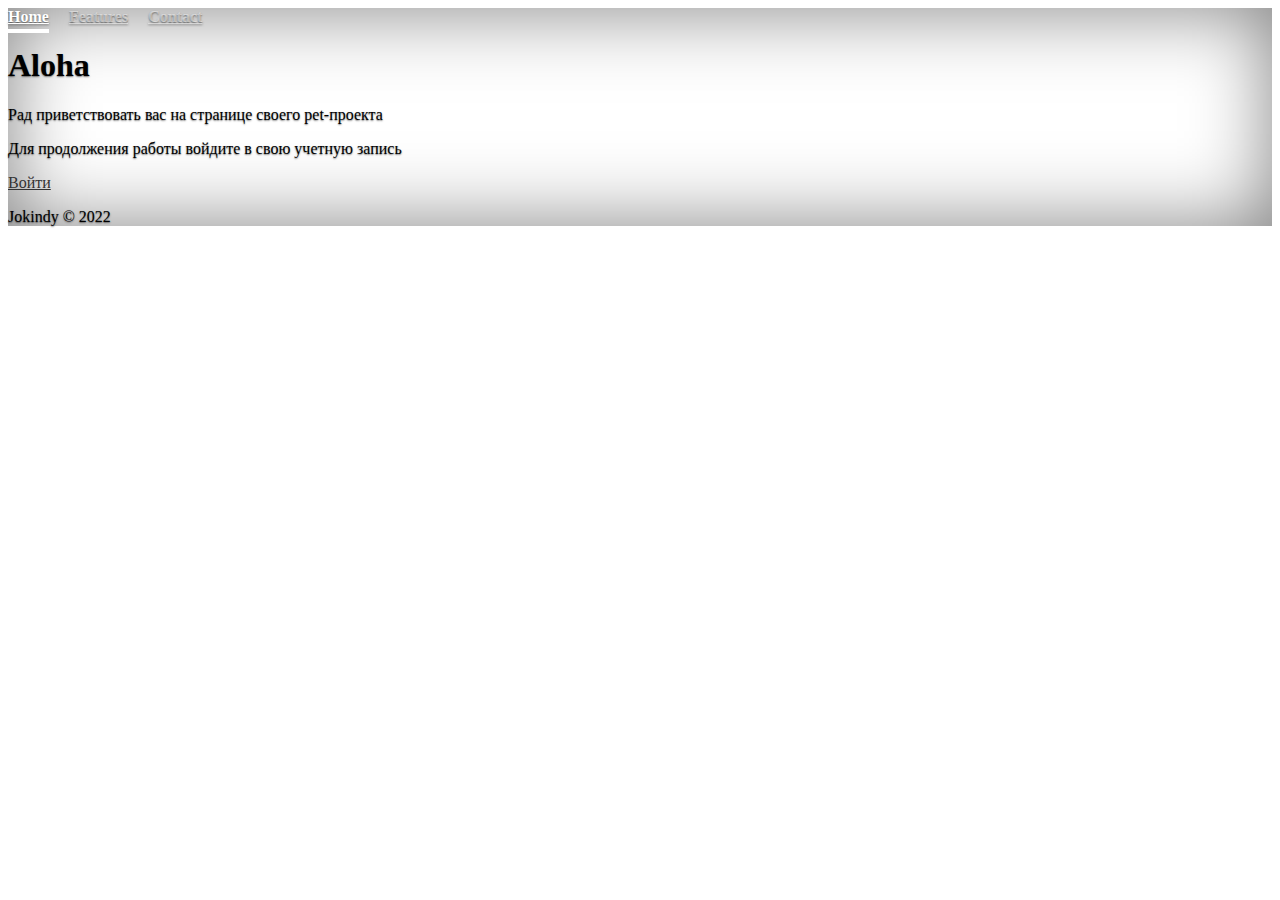
<file: src/main/resources/templates/main/index.html>
<!doctype html>
<html lang="en" class="h-100">
<head>
    <meta charset="utf-8">
    <meta name="viewport" content="width=device-width, initial-scale=1">
    <meta name="description" content="">
    <meta name="author" content="Mark Otto, Jacob Thornton, and Bootstrap contributors">
    <meta name="generator" content="Hugo 0.84.0">
    <title>Title</title>

    <link rel="canonical" href="https://getbootstrap.com/docs/5.0/examples/cover/">
    <link rel="stylesheet" href="https://cdn.jsdelivr.net/npm/bootstrap@4.6.2/dist/css/bootstrap.min.css"
          integrity="sha384-xOolHFLEh07PJGoPkLv1IbcEPTNtaed2xpHsD9ESMhqIYd0nLMwNLD69Npy4HI+N" crossorigin="anonymous">
    <link href="../../static/css/cover.css" th:href="@{/css/cover.css}" rel="stylesheet">
</head>
<body class="d-flex h-100 text-center text-white bg-dark">

<div class="cover-container d-flex w-100 h-100 p-3 mx-auto flex-column">
    <header class="mb-auto">
        <div>
            <nav class="nav nav-masthead justify-content-center float-md-end">
                <a class="nav-link active" aria-current="page" href="/static">Home</a>
                <a class="nav-link" href="/about">Features</a>
                <a class="nav-link" href="/contact">Contact</a>
            </nav>
        </div>
    </header>

    <main class="px-3">
        <h1>Aloha</h1>
        <p class="lead">Рад приветствовать вас на странице своего pet-проекта</p>
        <p class="lead">Для продолжения работы войдите в свою учетную запись</p>
        <p class="lead">
            <a href="/login" class="btn btn-lg btn-secondary fw-bold border-white bg-white">Войти</a>
        </p>
    </main>

    <footer class="mt-auto text-white-50">
        <p>Jokindy &copy; 2022</p>
    </footer>
</div>


</body>
</html>
</file>
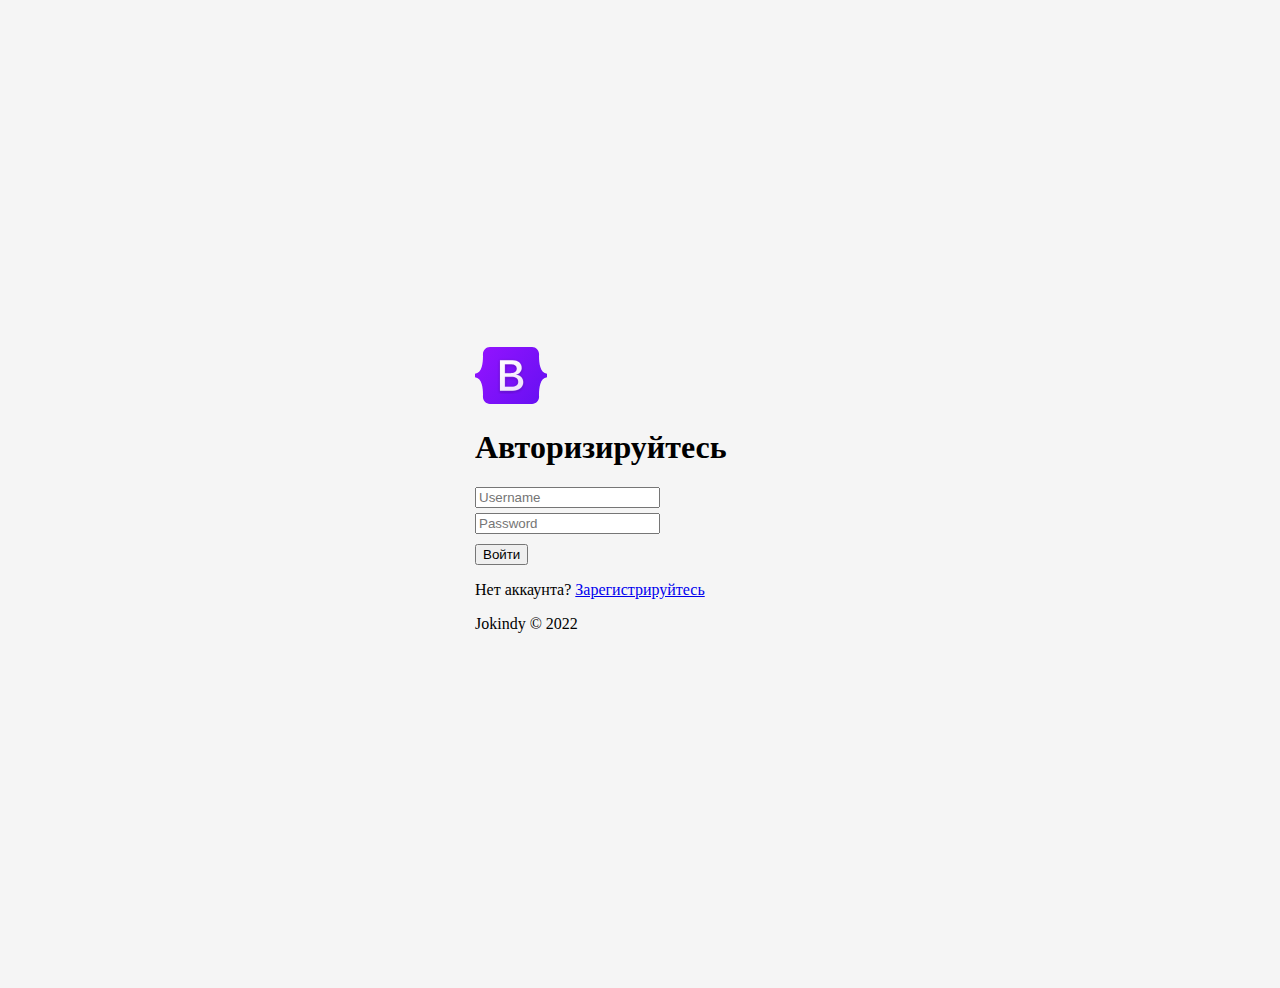
<file: src/main/resources/templates/login.html>
<!doctype html>
<html lang="en">
<head>
    <meta charset="utf-8">
    <meta name="viewport" content="width=device-width, initial-scale=1">
    <meta name="description" content="">
    <meta name="author" content="Mark Otto, Jacob Thornton, and Bootstrap contributors">
    <meta name="generator" content="Hugo 0.84.0">
    <title>Login</title>

    <link rel="canonical" href="https://getbootstrap.com/docs/5.0/examples/sign-in/">
    <!-- Bootstrap core CSS -->
    <link rel="stylesheet" href="https://cdn.jsdelivr.net/npm/bootstrap@4.6.2/dist/css/bootstrap.min.css"
          integrity="sha384-xOolHFLEh07PJGoPkLv1IbcEPTNtaed2xpHsD9ESMhqIYd0nLMwNLD69Npy4HI+N" crossorigin="anonymous">
    <style>
        .bd-placeholder-img {
            font-size: 1.125rem;
            text-anchor: middle;
            -webkit-user-select: none;
            -moz-user-select: none;
            user-select: none;
        }

        @media (min-width: 768px) {
            .bd-placeholder-img-lg {
                font-size: 3.5rem;
            }
        }
    </style>
    <!-- Custom styles for this template -->
    <link href="../static/css/login.css" th:href="@{/css/login.css}" rel="stylesheet"/>
</head>
<body class="text-center">

<main class="form-signin">
    <form th:action="@{/login}" method="post">
        <img class="mb-4" src="../static/image/bootstrap-logo.svg" th:src="@{/image/bootstrap-logo.svg}"
             alt="" width="72" height="57">
        <h1 class="h3 mb-3 fw-normal">Авторизируйтесь</h1>
        <div class="form-floating">
            <input type="text" name="username"
                   class="form-control input-sm"
                   placeholder="Username">
        </div>
        <div class="form-floating">
            <input type="password" name="password" id="password"
                   class="form-control input-sm" placeholder="Password">
        </div>
        <button class="w-100 btn btn-lg btn-primary" type="submit">Войти</button>
        <div class="form-floating">
            </p>
            <p>Нет аккаунта? <a href="/registration">Зарегистрируйтесь</a></p>
        </div>
        <p class="mt-5 mb-3 text-muted">Jokindy &copy; 2022</p>
    </form>
</main>


</body>
</html>
</file>
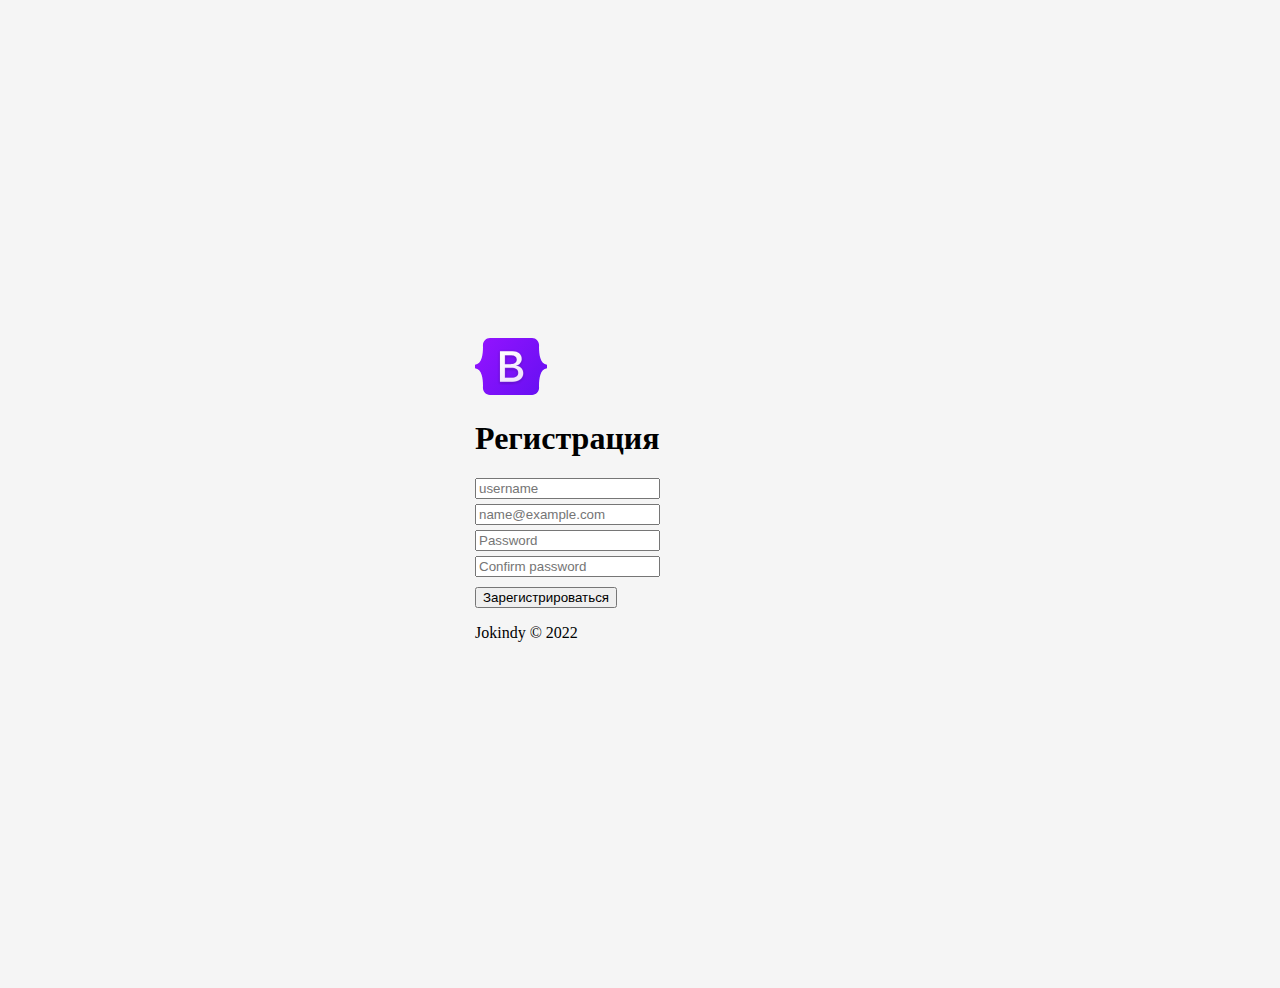
<file: src/main/resources/templates/reg.html>
<!doctype html>
<html lang="en">
<head>
    <meta charset="utf-8">
    <meta name="viewport" content="width=device-width, initial-scale=1">
    <meta name="description" content="">
    <meta name="author" content="Mark Otto, Jacob Thornton, and Bootstrap contributors">
    <meta name="generator" content="Hugo 0.84.0">
    <title>Registration</title>

    <link rel="canonical" href="https://getbootstrap.com/docs/5.0/examples/sign-in/">
    <!-- Bootstrap core CSS -->
    <link rel="stylesheet" href="https://cdn.jsdelivr.net/npm/bootstrap@4.6.2/dist/css/bootstrap.min.css"
          integrity="sha384-xOolHFLEh07PJGoPkLv1IbcEPTNtaed2xpHsD9ESMhqIYd0nLMwNLD69Npy4HI+N" crossorigin="anonymous">
    <style>
        .bd-placeholder-img {
            font-size: 1.125rem;
            text-anchor: middle;
            -webkit-user-select: none;
            -moz-user-select: none;
            user-select: none;
        }

        @media (min-width: 768px) {
            .bd-placeholder-img-lg {
                font-size: 3.5rem;
            }
        }
    </style>
    <!-- Custom styles for this template -->
    <link href="../static/css/reg.css" th:href="@{/css/reg.css}" rel="stylesheet"/>
</head>
<body class="text-center">

<main class="form-signin">
    <form th:method="POST" th:action="@{/registration}" th:object="${user}">
        <img class="mb-4" src="../static/image/bootstrap-logo.svg" th:src="@{/image/bootstrap-logo.svg}"
             alt="" width="72" height="57">
        <h1 class="h3 mb-3 fw-normal">Регистрация</h1>
        <div class="form-floating">
            <input type="text" th:field="*{username}" class="form-control" id="username" placeholder="username">
        </div>
        <div class="form-floating">
            <input type="email" th:field="*{email}" class="form-control" id="floatingInput"
                   placeholder="name@example.com">
        </div>
        <div class="form-floating">
            <input type="password" th:field="*{password}" class="form-control" id="floatingPassword"
                   placeholder="Password">
        </div>
        <div class="form-floating">
            <input type="password" th:field="*{matchingPassword}" class="form-control" id="confirmPassword"
                   placeholder="Confirm password">
        </div>
        <button class="w-100 btn btn-lg btn-primary" type="submit">Зарегистрироваться</button>
        <p class="mt-5 mb-3 text-muted">Jokindy &copy; 2022</p>
    </form>
</main>


</body>
</html>
</file>
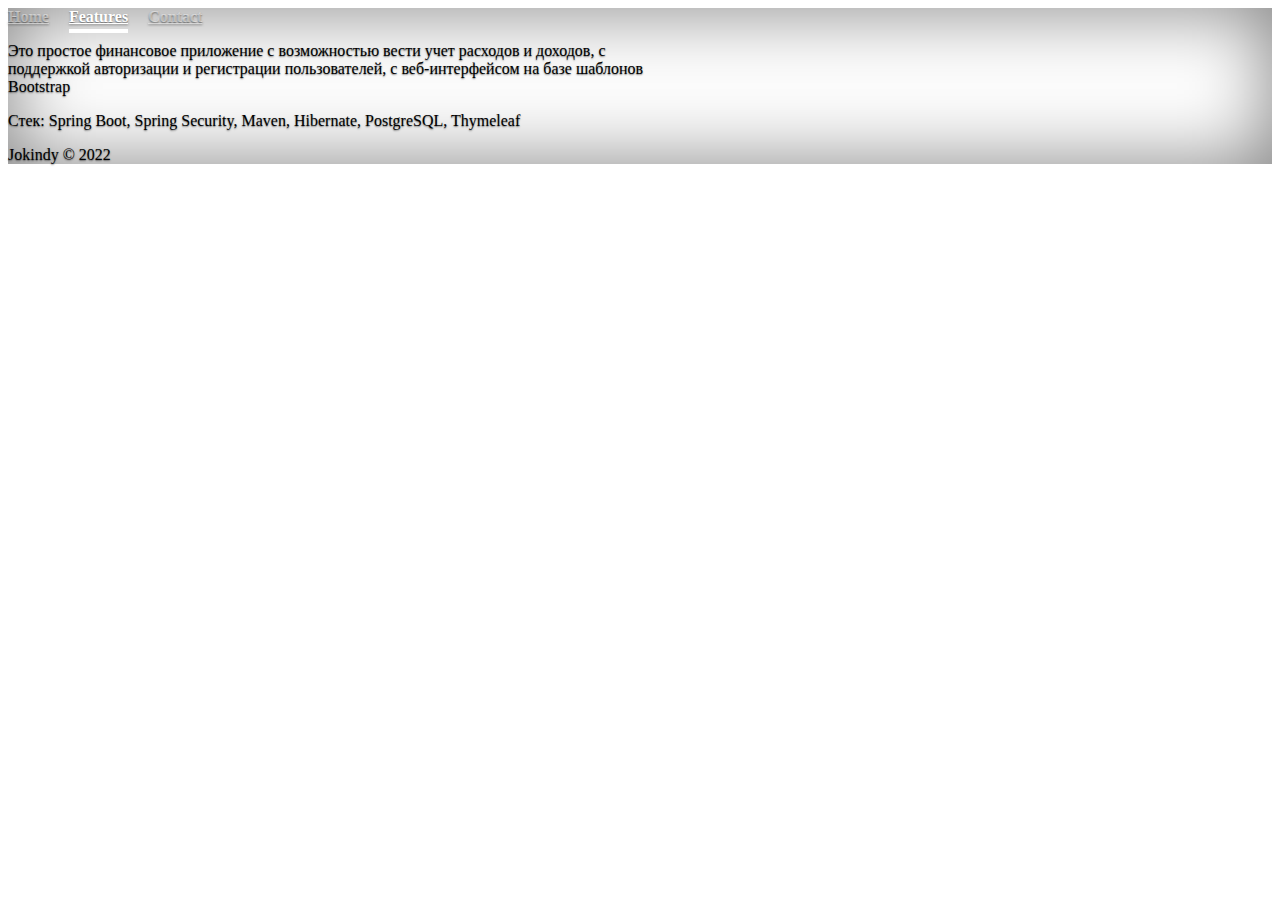
<file: src/main/resources/templates/main/about.html>
<!doctype html>
<html lang="en" class="h-100">
<head>
    <meta charset="utf-8">
    <meta name="viewport" content="width=device-width, initial-scale=1">
    <meta name="description" content="">
    <meta name="author" content="Mark Otto, Jacob Thornton, and Bootstrap contributors">
    <meta name="generator" content="Hugo 0.84.0">
    <title>Title</title>

    <link rel="canonical" href="https://getbootstrap.com/docs/5.0/examples/cover/">
    <link rel="stylesheet" href="https://cdn.jsdelivr.net/npm/bootstrap@4.6.2/dist/css/bootstrap.min.css"
          integrity="sha384-xOolHFLEh07PJGoPkLv1IbcEPTNtaed2xpHsD9ESMhqIYd0nLMwNLD69Npy4HI+N" crossorigin="anonymous">
    <link href="../../static/css/cover.css" th:href="@{/css/cover.css}" rel="stylesheet">
</head>
<body class="d-flex h-100 text-center text-white bg-dark">

<div class="cover-container d-flex w-100 h-100 p-3 mx-auto flex-column">
    <header class="mb-auto">
        <div>
            <nav class="nav nav-masthead justify-content-center float-md-end">
                <a class="nav-link" aria-current="page" href="/">Home</a>
                <a class="nav-link active" href="/about">Features</a>
                <a class="nav-link" href="/contact">Contact</a>
            </nav>
        </div>
    </header>

    <main class="px-3">
        <p>Это простое финансовое приложение с возможностью вести учет расходов и доходов, с поддержкой авторизации
            и регистрации пользователей, с веб-интерфейсом на базе шаблонов Bootstrap</p>
        <p>Стек: Spring Boot, Spring Security, Maven, Hibernate, PostgreSQL, Thymeleaf</p>
    </main>

    <footer class="mt-auto text-white-50">
        <p>Jokindy &copy; 2022</p>
    </footer>
</div>


</body>
</html>
</file>
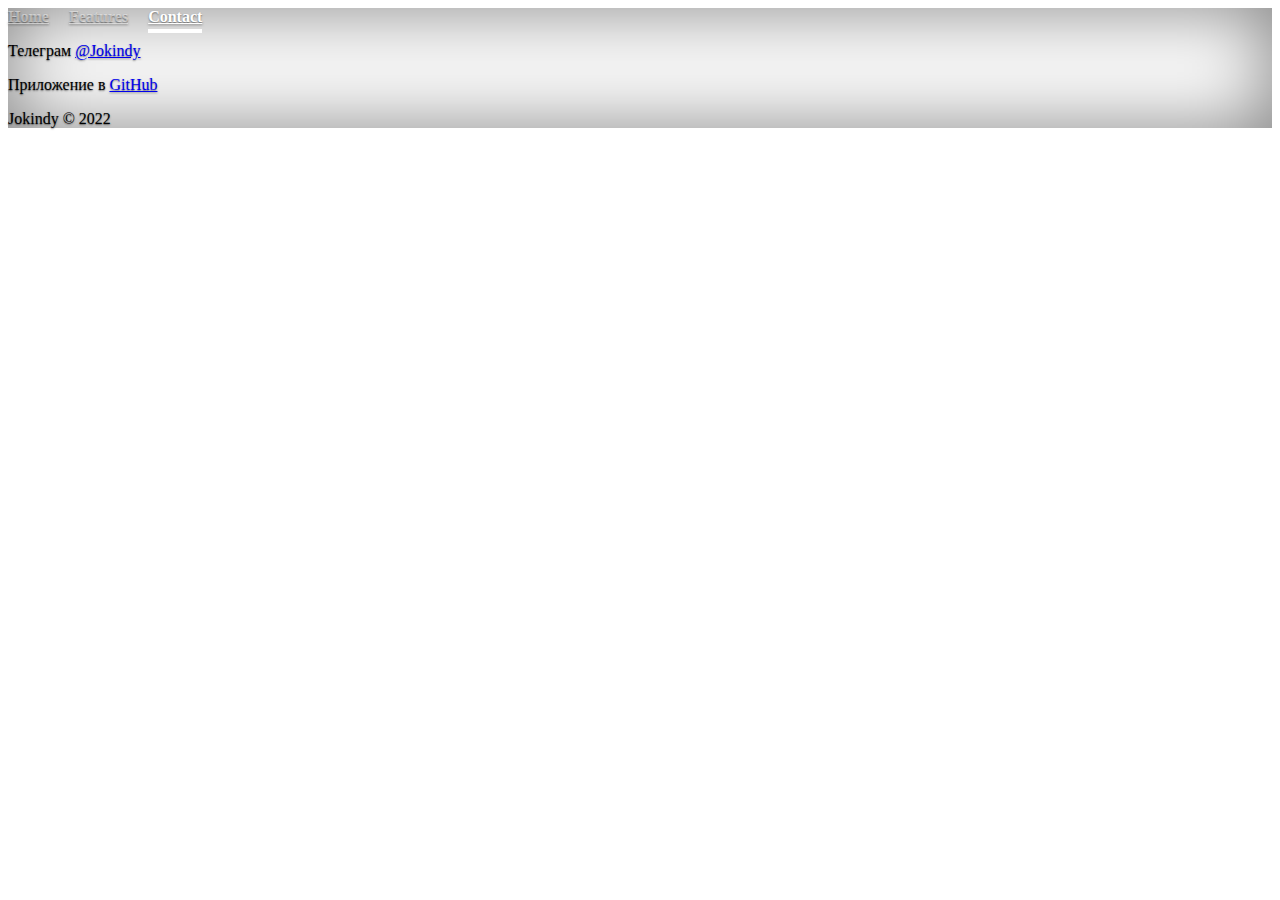
<file: src/main/resources/templates/main/contact.html>
<!doctype html>
<html lang="en" class="h-100">
<head>
  <meta charset="utf-8">
  <meta name="viewport" content="width=device-width, initial-scale=1">
  <meta name="description" content="">
  <meta name="author" content="Mark Otto, Jacob Thornton, and Bootstrap contributors">
  <meta name="generator" content="Hugo 0.84.0">
  <title>Title</title>

  <link rel="canonical" href="https://getbootstrap.com/docs/5.0/examples/cover/">
  <link rel="stylesheet" href="https://cdn.jsdelivr.net/npm/bootstrap@4.6.2/dist/css/bootstrap.min.css" integrity="sha384-xOolHFLEh07PJGoPkLv1IbcEPTNtaed2xpHsD9ESMhqIYd0nLMwNLD69Npy4HI+N" crossorigin="anonymous">
  <link href="../../static/css/cover.css" th:href="@{/css/cover.css}" rel="stylesheet">
</head>
<body class="d-flex h-100 text-center text-white bg-dark">

<div class="cover-container d-flex w-100 h-100 p-3 mx-auto flex-column">
  <header class="mb-auto">
    <div>
      <nav class="nav nav-masthead justify-content-center float-md-end">
        <a class="nav-link" aria-current="page" href="/">Home</a>
        <a class="nav-link" href="/about">Features</a>
        <a class="nav-link active" href="/contact">Contact</a>
      </nav>
    </div>
  </header>

  <main class="px-3">
    <p class="lead">Телеграм <a href="https://t.me/jokindy">@Jokindy</a></p>
    <p class="lead">Приложение в <a href="https://github.com/jokindy/FinApp">GitHub</a></p>
  </main>

  <footer class="mt-auto text-white-50">
    <p>Jokindy &copy; 2022</p>
  </footer>
</div>
</body>
</html>
</file>
